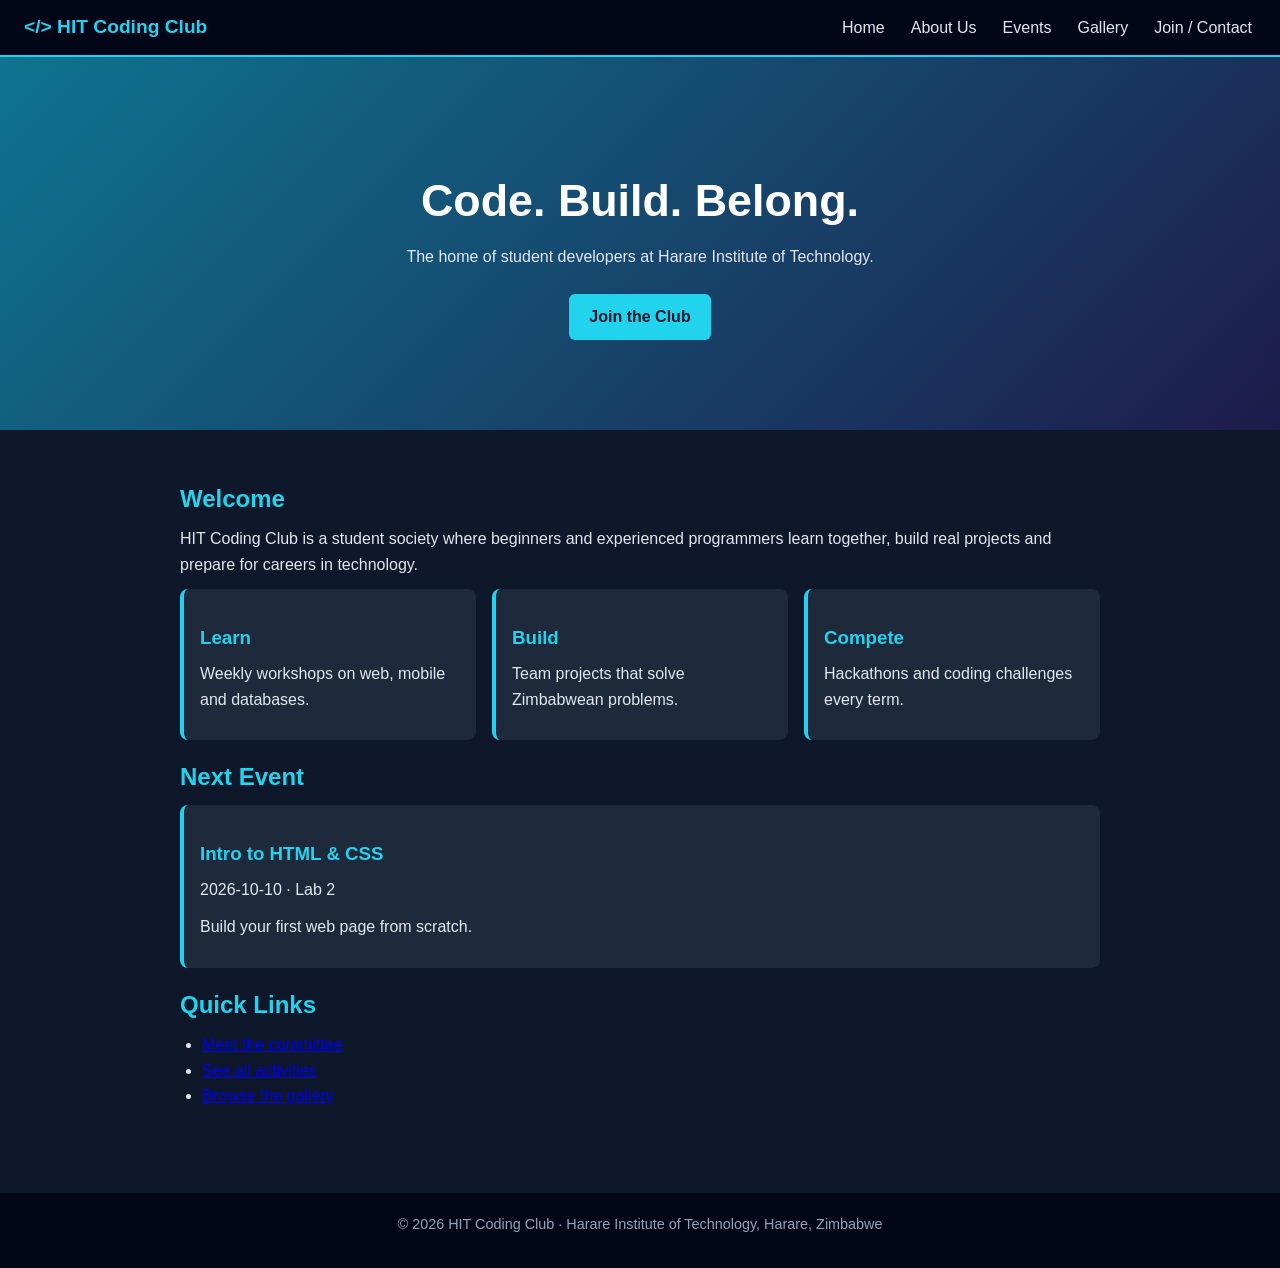
<file: index.html>
<!DOCTYPE html><html lang="en"><head><meta charset="UTF-8"><meta name="viewport" content="width=device-width,initial-scale=1"><title>Home | HIT Coding Club</title><link rel="stylesheet" href="css/style.css"></head><body onload="init()"><header><div class="logo">&lt;/&gt; HIT Coding Club</div><nav><a href="index.html">Home</a><a href="about.html">About Us</a><a href="events.html">Events</a><a href="gallery.html">Gallery</a><a href="join.html">Join / Contact</a></nav></header><section class="hero"><h1>Code. Build. Belong.</h1><p>The home of student developers at Harare Institute of Technology.</p><a class="btn" href="join.html">Join the Club</a></section>
<main><h2 id="welcome">Welcome</h2><p>HIT Coding Club is a student society where beginners and experienced programmers learn together, build real projects and prepare for careers in technology.</p>
<div class="cards"><div class="card"><h3>Learn</h3><p>Weekly workshops on web, mobile and databases.</p></div><div class="card"><h3>Build</h3><p>Team projects that solve Zimbabwean problems.</p></div><div class="card"><h3>Compete</h3><p>Hackathons and coding challenges every term.</p></div></div>
<h2>Next Event</h2><div id="next-event" class="card">Loading...</div>
<h2>Quick Links</h2><ul><li><a href="about.html">Meet the committee</a></li><li><a href="events.html">See all activities</a></li><li><a href="gallery.html">Browse the gallery</a></li></ul></main><footer><p>&copy; 2026 HIT Coding Club &middot; Harare Institute of Technology, Harare, Zimbabwe</p></footer><script src="js/main.js"></script></body></html>
</file>
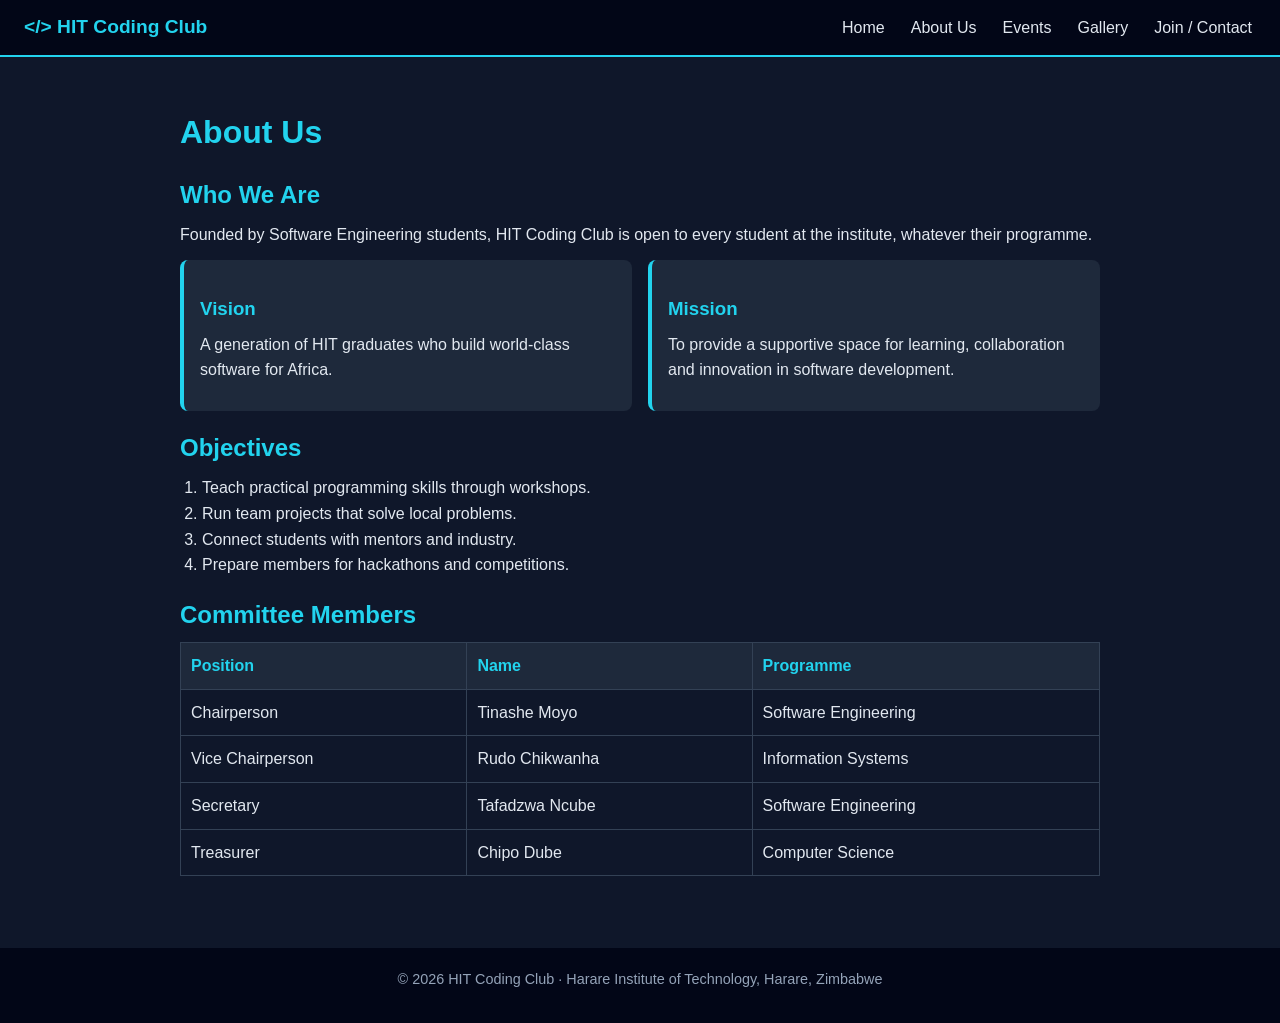
<file: about.html>
<!DOCTYPE html><html lang="en"><head><meta charset="UTF-8"><meta name="viewport" content="width=device-width,initial-scale=1"><title>About Us | HIT Coding Club</title><link rel="stylesheet" href="css/style.css"></head><body onload="init()"><header><div class="logo">&lt;/&gt; HIT Coding Club</div><nav><a href="index.html">Home</a><a href="about.html">About Us</a><a href="events.html">Events</a><a href="gallery.html">Gallery</a><a href="join.html">Join / Contact</a></nav></header><main><h1>About Us</h1><h2>Who We Are</h2><p>Founded by Software Engineering students, HIT Coding Club is open to every student at the institute, whatever their programme.</p>
<div class="cards"><div class="card"><h3>Vision</h3><p>A generation of HIT graduates who build world-class software for Africa.</p></div><div class="card"><h3>Mission</h3><p>To provide a supportive space for learning, collaboration and innovation in software development.</p></div></div>
<h2>Objectives</h2><ol><li>Teach practical programming skills through workshops.</li><li>Run team projects that solve local problems.</li><li>Connect students with mentors and industry.</li><li>Prepare members for hackathons and competitions.</li></ol>
<h2>Committee Members</h2><table><thead><tr><th>Position</th><th>Name</th><th>Programme</th></tr></thead><tbody id="committee"></tbody></table></main><footer><p>&copy; 2026 HIT Coding Club &middot; Harare Institute of Technology, Harare, Zimbabwe</p></footer><script src="js/main.js"></script></body></html>
</file>
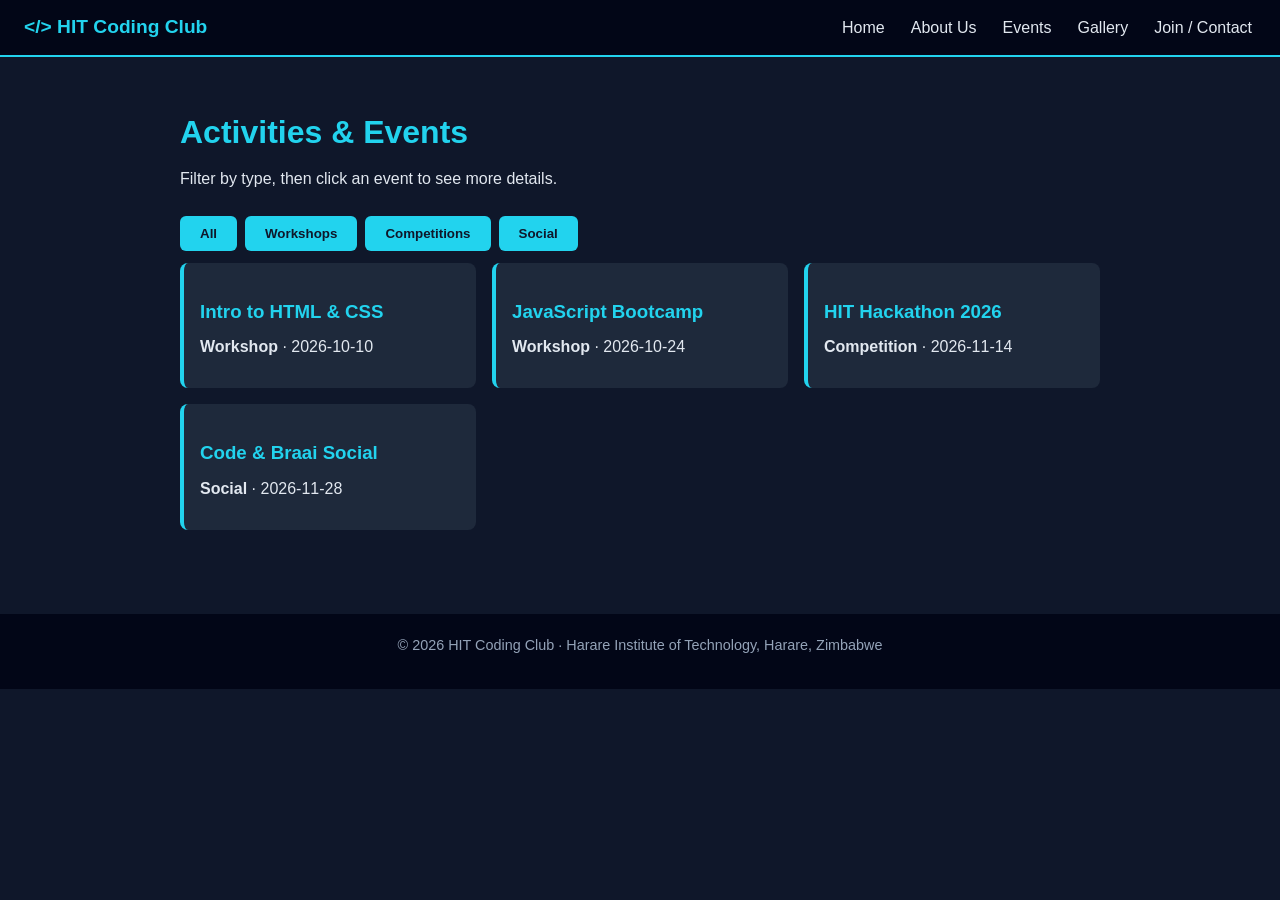
<file: events.html>
<!DOCTYPE html><html lang="en"><head><meta charset="UTF-8"><meta name="viewport" content="width=device-width,initial-scale=1"><title>Events | HIT Coding Club</title><link rel="stylesheet" href="css/style.css"></head><body onload="init()"><header><div class="logo">&lt;/&gt; HIT Coding Club</div><nav><a href="index.html">Home</a><a href="about.html">About Us</a><a href="events.html">Events</a><a href="gallery.html">Gallery</a><a href="join.html">Join / Contact</a></nav></header><main><h1>Activities &amp; Events</h1><p>Filter by type, then click an event to see more details.</p>
<div class="filters"><button onclick="showEvents(&quot;All&quot;)">All</button><button onclick="showEvents(&quot;Workshop&quot;)">Workshops</button><button onclick="showEvents(&quot;Competition&quot;)">Competitions</button><button onclick="showEvents(&quot;Social&quot;)">Social</button></div>
<div id="event-list" class="cards"></div></main><footer><p>&copy; 2026 HIT Coding Club &middot; Harare Institute of Technology, Harare, Zimbabwe</p></footer><script src="js/main.js"></script></body></html>
</file>
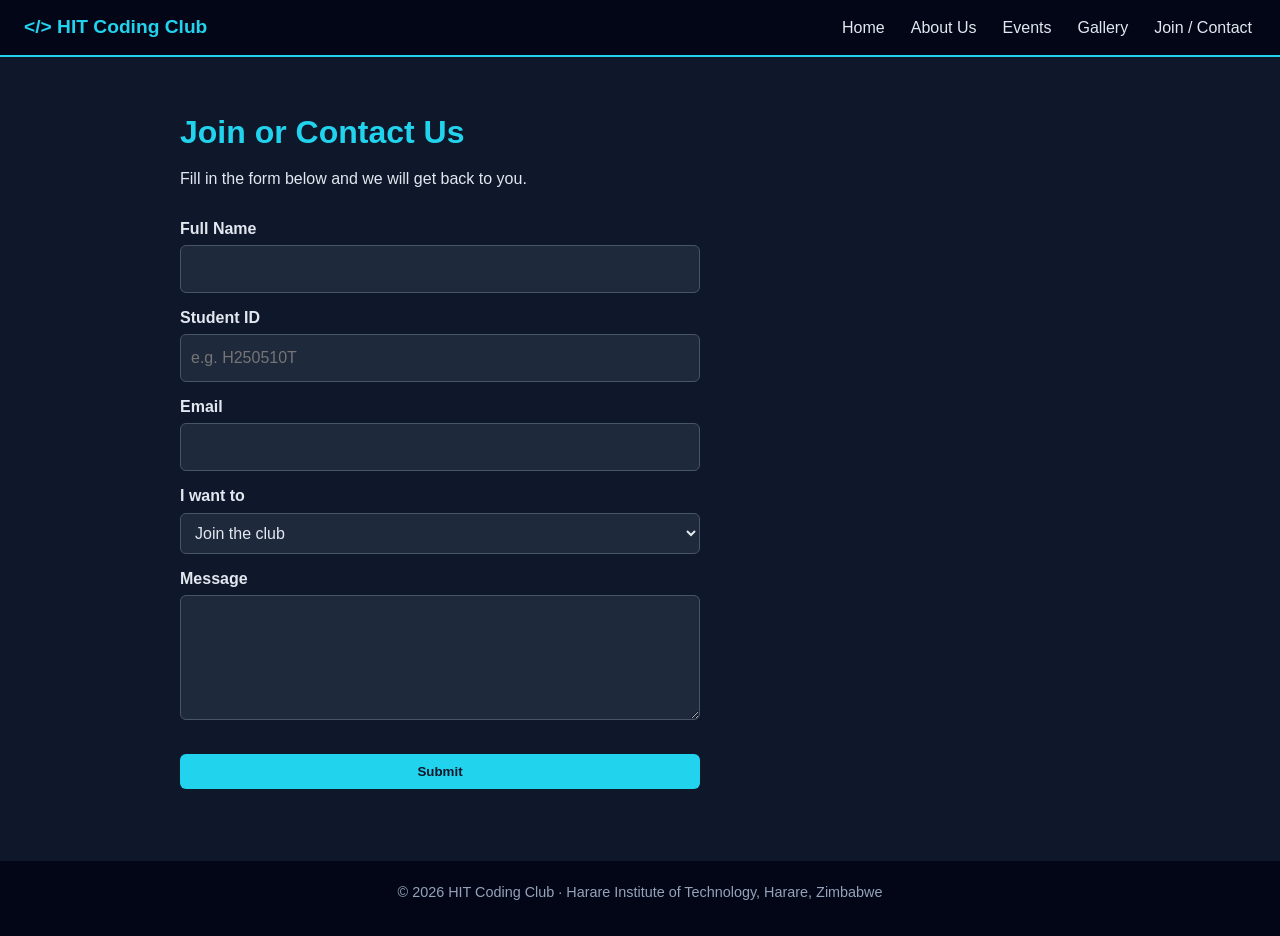
<file: join.html>
<!DOCTYPE html><html lang="en"><head><meta charset="UTF-8"><meta name="viewport" content="width=device-width,initial-scale=1"><title>Join / Contact | HIT Coding Club</title><link rel="stylesheet" href="css/style.css"></head><body onload="init()"><header><div class="logo">&lt;/&gt; HIT Coding Club</div><nav><a href="index.html">Home</a><a href="about.html">About Us</a><a href="events.html">Events</a><a href="gallery.html">Gallery</a><a href="join.html">Join / Contact</a></nav></header><main><h1>Join or Contact Us</h1><p>Fill in the form below and we will get back to you.</p>
<form id="joinForm" action="php/process.php" method="post" onsubmit="return validateForm()" novalidate>
<label for="name">Full Name</label><input type="text" id="name" name="name">
<label for="reg">Student ID</label><input type="text" id="reg" name="reg" placeholder="e.g. H250510T">
<label for="email">Email</label><input type="email" id="email" name="email">
<label for="type">I want to</label><select id="type" name="type"><option value="Join">Join the club</option><option value="Contact">Send a message</option></select>
<label for="message">Message</label><textarea id="message" name="message" rows="4"></textarea>
<p id="errors" class="errors"></p><button class="btn" type="submit">Submit</button></form></main><footer><p>&copy; 2026 HIT Coding Club &middot; Harare Institute of Technology, Harare, Zimbabwe</p></footer><script src="js/main.js"></script></body></html>
</file>
<file: css/style.css>
:root{--bg:#0f172a;--fg:#e2e8f0;--acc:#22d3ee;--card:#1e293b}
*{box-sizing:border-box;margin:0;padding:0}
body{font-family:Segoe UI,Arial,sans-serif;background:var(--bg);color:var(--fg);line-height:1.6}
header{position:sticky;top:0;z-index:10;display:flex;flex-wrap:wrap;justify-content:space-between;align-items:center;padding:12px 24px;background:#020617;border-bottom:2px solid var(--acc)}
.logo{font-weight:700;color:var(--acc);font-size:1.2rem}
nav a{color:var(--fg);text-decoration:none;margin-left:18px;padding:6px 4px;border-bottom:2px solid transparent}
nav a:hover{color:var(--acc);border-bottom-color:var(--acc)}
main{max-width:960px;margin:0 auto;padding:32px 20px}
h1,h2,h3{color:var(--acc);margin:18px 0 8px}
p,ul,ol{margin-bottom:12px}li{margin-left:22px}
.hero{text-align:center;padding:90px 20px;background:linear-gradient(135deg,#0e7490,#1e1b4b)}
.hero h1{font-size:2.8rem;color:#fff}
.btn,button{display:inline-block;background:var(--acc);color:#0f172a;border:0;padding:10px 20px;border-radius:6px;font-weight:700;cursor:pointer;text-decoration:none;margin-top:12px}
.btn:hover,button:hover{background:#67e8f9}
.cards{display:grid;grid-template-columns:repeat(auto-fit,minmax(240px,1fr));gap:16px;margin:12px 0}
.card{background:var(--card);padding:16px;border-radius:8px;border-left:4px solid var(--acc);transition:transform .2s}
.card:hover{transform:translateY(-4px)}
.card .more{display:none;margin-top:8px;font-size:.9rem;color:#94a3b8}
table{width:100%;border-collapse:collapse}
th,td{padding:10px;border:1px solid #334155;text-align:left}th{background:var(--card);color:var(--acc)}
.filters button{margin-right:8px}
.gallery{display:grid;grid-template-columns:repeat(auto-fill,minmax(220px,1fr));gap:12px}
.gallery .tile{height:160px;border-radius:8px;overflow:hidden;position:relative;cursor:pointer;background:linear-gradient(135deg,#155e75,#312e81)}
.gallery img{width:100%;height:100%;object-fit:cover;transition:transform .3s}
.gallery .tile:hover img{transform:scale(1.1)}
.gallery span{position:absolute;bottom:0;left:0;right:0;background:rgba(0,0,0,.6);padding:4px 8px;font-size:.85rem}
#lightbox{display:none;position:fixed;inset:0;background:rgba(0,0,0,.85);z-index:20;align-items:center;justify-content:center;text-align:center}
#lb-content{max-width:90%;max-height:90%}#lb-content img{max-width:100%;max-height:80vh;border-radius:8px}
form{display:flex;flex-direction:column;max-width:520px}
label{margin-top:12px;font-weight:600}
input,select,textarea{padding:10px;margin-top:4px;border-radius:6px;border:1px solid #475569;background:var(--card);color:var(--fg);font:inherit}
.errors{color:#f87171;margin-top:10px}
.ok{background:var(--card);padding:24px;border-radius:8px;text-align:center;margin:40px auto;max-width:520px}
footer{text-align:center;padding:20px;background:#020617;margin-top:40px;color:#94a3b8;font-size:.9rem}
@media(max-width:600px){nav a{margin:0 8px 0 0}.hero h1{font-size:2rem}}
</file>
